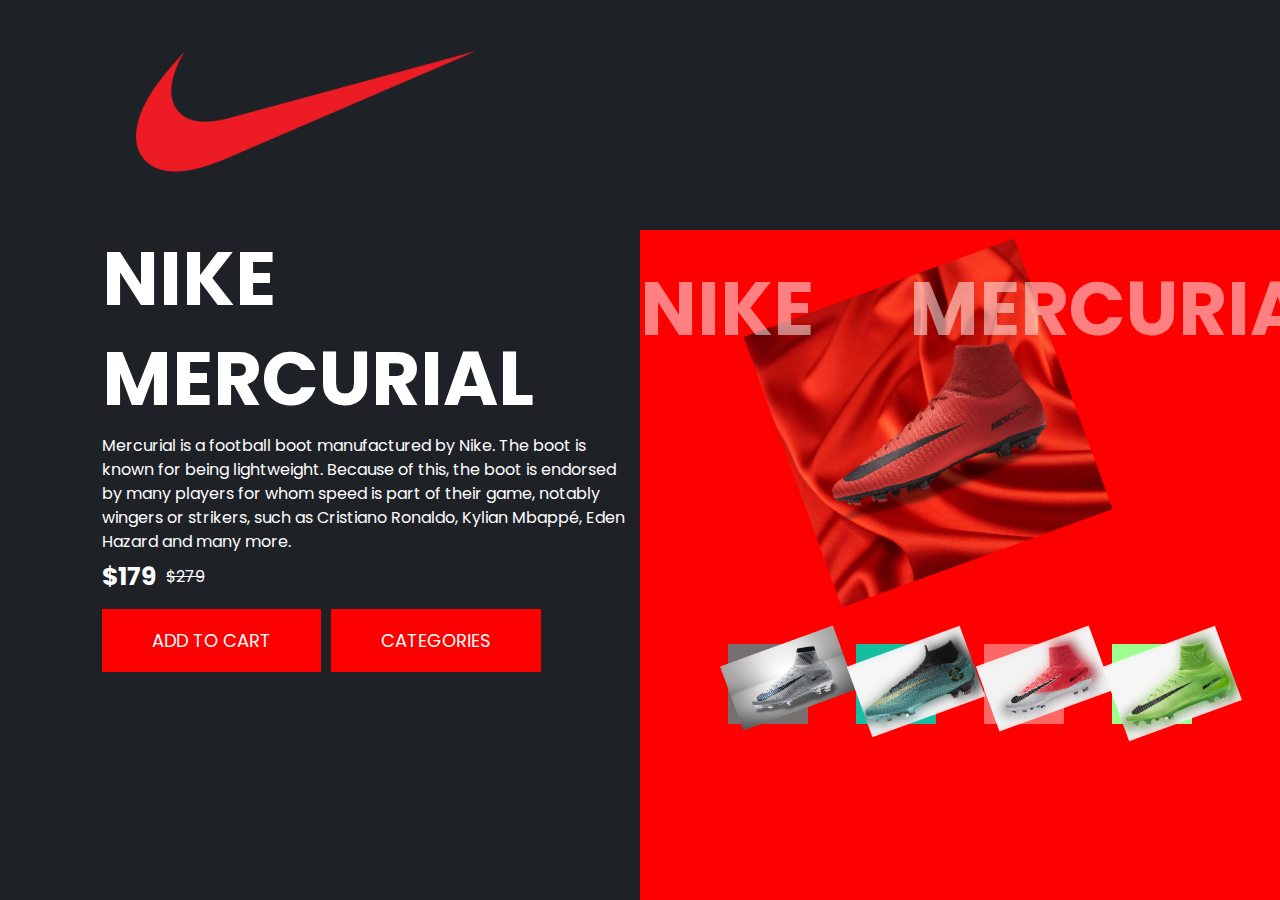
<file: index.html>
<!DOCTYPE html>
<html lang="en">

<head>
    <meta charset="UTF-8">
    <meta http-equiv="X-UA-Compatible" content="IE=edge">
    <meta name="viewport" content="width=device-width, initial-scale=1.0">
    <link rel="stylesheet" href="https://cdnjs.cloudflare.com/ajax/libs/font-awesome/6.1.1/css/all.min.css"
        integrity="sha512-KfkfwYDsLkIlwQp6LFnl8zNdLGxu9YAA1QvwINks4PhcElQSvqcyVLLD9aMhXd13uQjoXtEKNosOWaZqXgel0g=="
        crossorigin="anonymous" referrerpolicy="no-referrer" />
    <title>Shoe Website</title>
    <link rel="icon" type="image/png" href="/images/logo8.PNG"/>
    <link rel="stylesheet" href="style.css">
</head>

<body>
    <div class="container">
        <nav>
            <div class="logo">
                <img src="images/new-logo.png" alt="logo">
            </div>
            <div class="nav-links">
                <a href="#">
                    <i class="fas fa-search"></i>
                </a>
                <a href="#">
                    <i class="fas fa-shopping-bag"></i>
                </a>
                <a href="#">
                    <i class="fas fa-bars"></i>
                </a>
            </div>
        </nav>
        <div class="row">
            <div class="col-1">
                <h1>NIKE MERCURIAL</h1>
                <p>Mercurial is a football boot manufactured by Nike. The boot is known for being lightweight. Because
                    of this, the boot is endorsed by many players for whom speed is part of their game, notably wingers
                    or strikers, such as Cristiano Ronaldo, Kylian Mbappé, Eden Hazard and many more.</p>
                <div class="price">
                    <h2>$179</h2>
                    <s>$279</s>
                </div>
                <div class="buttons">
                    <button type="button">ADD TO CART</button>
                    <button type="button">CATEGORIES</button>
                </div>
            </div>
            <div class="col-2">
                <div class="feature-img">
                    <img src="images/nike-feature.png">
                </div>
                <div class="small-img-row">
                    <div class="small-img">
                        <img src="images/nike-10.png">
                    </div>
                    <div class="small-img">
                        <img src="images/nike-33-new.png">
                    </div>
                    <div class="small-img">
                        <img src="images/nike-7-new.png">
                    </div>
                    <div class="small-img">
                        <img src="images/nike-2-new.png">
                    </div>
                </div>
                <h2>NIKE</h2>
                <h3>MERCURIAL</h3>
           </div>
        </div>
    </div>
</body>

</html>
</file>
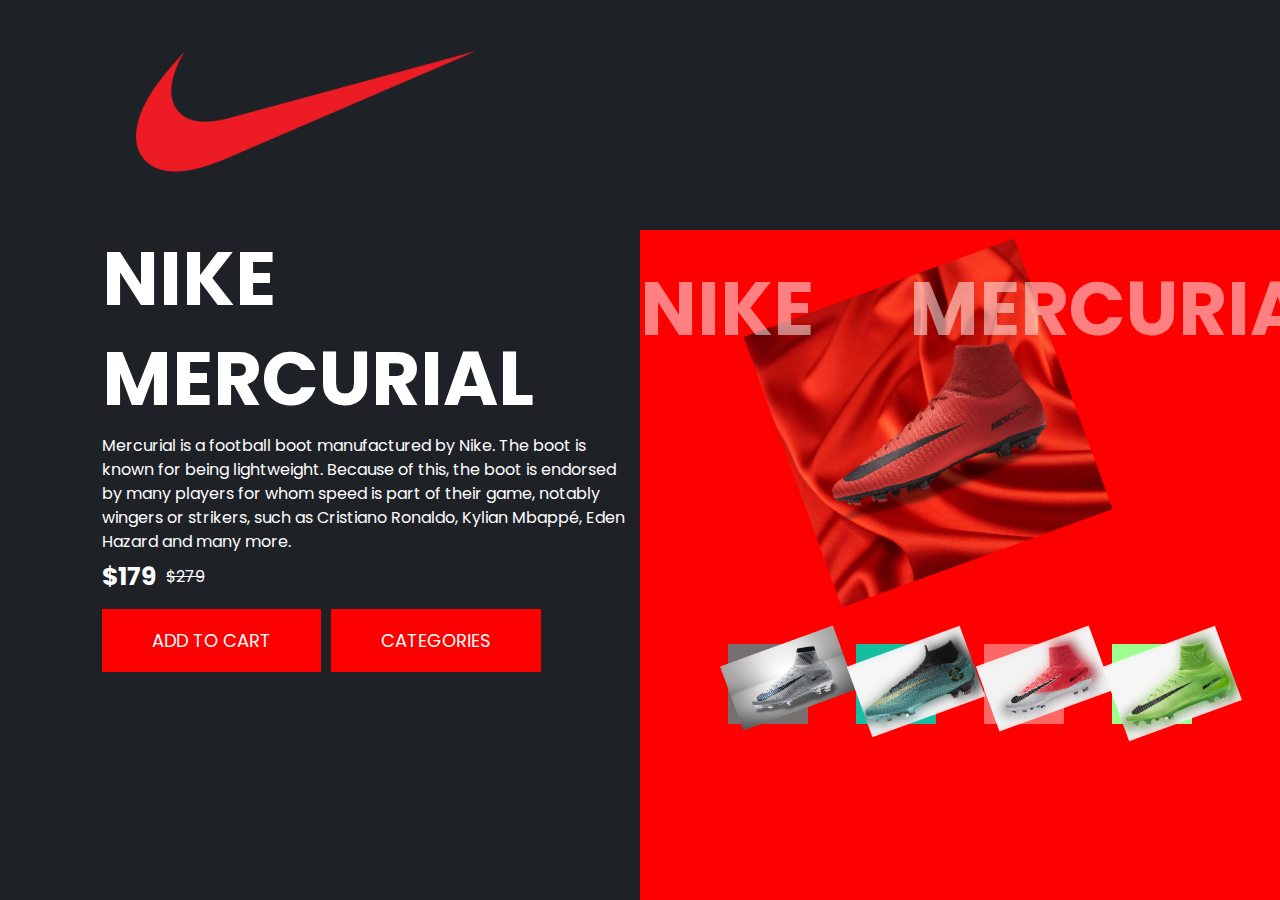
<file: Nike Mercurial-website/index.html>
<!DOCTYPE html>
<html lang="en">

<head>
    <meta charset="UTF-8">
    <meta http-equiv="X-UA-Compatible" content="IE=edge">
    <meta name="viewport" content="width=device-width, initial-scale=1.0">
    <link rel="stylesheet" href="https://cdnjs.cloudflare.com/ajax/libs/font-awesome/6.1.1/css/all.min.css"
        integrity="sha512-KfkfwYDsLkIlwQp6LFnl8zNdLGxu9YAA1QvwINks4PhcElQSvqcyVLLD9aMhXd13uQjoXtEKNosOWaZqXgel0g=="
        crossorigin="anonymous" referrerpolicy="no-referrer" />
    <title>Shoe Website</title>
    <link rel="stylesheet" href="style.css">
</head>

<body>
    <div class="container">
        <nav>
            <div class="logo">
                <img src="images/new-logo.png" alt="logo">
            </div>
            <div class="nav-links">
                <a href="#">
                    <i class="fas fa-search"></i>
                </a>
                <a href="#">
                    <i class="fas fa-shopping-bag"></i>
                </a>
                <a href="#">
                    <i class="fas fa-bars"></i>
                </a>
            </div>
        </nav>
        <div class="row">
            <div class="col-1">
                <h1>NIKE MERCURIAL</h1>
                <p>Mercurial is a football boot manufactured by Nike. The boot is known for being lightweight. Because
                    of this, the boot is endorsed by many players for whom speed is part of their game, notably wingers
                    or strikers, such as Cristiano Ronaldo, Kylian Mbappé, Eden Hazard and many more.</p>
                <div class="price">
                    <h2>$179</h2>
                    <s>$279</s>
                </div>
                <div class="buttons">
                    <button type="button">ADD TO CART</button>
                    <a href="/">CATEGORIES</a>
                </div>
            </div>
            <div class="col-2">
                <div class="feature-img">
                    <img src="images/nike-feature.png">
                </div>
                <div class="small-img-row">
                    <div class="small-img">
                        <img src="images/nike-10.png">
                    </div>
                    <div class="small-img">
                        <img src="images/nike-33-new.png">
                    </div>
                    <div class="small-img">
                        <img src="images/nike-7-new.png">
                    </div>
                    <div class="small-img">
                        <img src="images/nike-2-new.png">
                    </div>
                </div>
                <h2>NIKE</h2>
                <h3>MERCURIAL</h3>
            </div>
        </div>
    </div>
</body>

</html>
</file>
<file: style.css>
@import url("https://fonts.googleapis.com/css2?family=Poppins:wght@300;400;500;600;700&display=swap");
* {
  margin: 0;
  padding: 0;
  font-family: "Poppins", sans-serif;
  box-sizing: border-box;
}

.container {
  width: 100%;
  height: 100vh;
  background-color: #1e2227;
  color: #fff;
}

nav {
  display: flex;
  align-items: center;
  justify-content: space-between;
  padding: 0px 8%;
  position: fixed;
  top: 25;
  width: 100%;
  background-color: #1e2227;
  z-index: 1;
}

.logo {
  width: 50px;
  cursor: pointer;
}

nav .nav-links {
  display: flex;
  column-gap: 10px;
}

nav .nav-links a {
  text-decoration: none;
  color: #fff;
  font-size: 26px;
}

.row {
  height: 100%;
  width: 100%;
  display: flex;
}

.col-1,
.col-2 {
  flex-basis: 50%;
  height: 100%;
  display: flex;
  justify-content: center;
  flex-direction: column;
}

.col-2 {
  background-color: red;
  padding-top: 8%;
  position: relative;
}

.col-1 {
  padding-left: 8%;
}

.col-1 h1 {
  font-size: 75px;
  line-height: 100px;
  margin-bottom: 5px;
}

.col-1 p {
  padding-right: 10px;
  line-height: 1.5;
}

.col-1 .price {
  display: flex;
  align-items: flex-end;
  column-gap: 10px;
  margin-top: 10px;
}

.col-1 .price h2 {
  font-size: 25px;
  line-height: 60px;
  margin-bottom: 500;
  line-height: 1;
}

.col-1 .buttons {
  display: flex;
  column-gap: 10px;
  flex-wrap: wrap;
}

.col-1 button,
.col-1 a {
  display: inline-block;
  width: fit-content;
  padding: 18px 50px;
  background: red;
  border: none;
  color: #fff;
  font-size: 18px;
  margin-top: 20px;
  text-decoration: none;
  cursor: pointer;
  transition: transform 0.5s;
}

.col-1 button:hover,
.col-1 a:hover {
  background: #aa0505;
  transform: translateY(-5px);
}

.feature-img {
  width: 90%;
  text-align: center;
}

.feature-img img {
  width: 50%;
  transform: rotate(-20deg);
  transition: transform 0.5s;
}

.feature-img img:hover {
  transform: translate(-20px, 10px) rotate(0deg);
}

.small-img-row {
  display: flex;
  width: 80%;
  margin: 70px auto 0;
  align-items: center;
  justify-content: space-around;
}

.small-img {
  width: 80px;
  height: 80px;
  background-color: rgb(17, 121, 1);
}

.small-img img {
  width: 120px;
  transform: rotate(-20deg);
  transition: transform 0.5s;
}

.small-img img:hover {
  transform: translate(-20px, 10px) rotate(0deg);
}

.small-img:nth-child(1) {
  background: #776f6f;
}

.small-img:nth-child(2) {
  background: #15bda1;
}

.small-img:nth-child(3) {
  background: #ff6767;
}

.small-img:nth-child(4) {
  background: #9dff90;
}

.col-2 h2 {
  position: absolute;
  left: 0%;
  top: 28%;
  font-size: 75px;
  opacity: 0.5;
}

.col-2 h3 {
  position: absolute;
  left: 42%;
  top: 28%;
  font-size: 75px;
  opacity: 0.5;
}
</file>
<file: Nike Mercurial-website/style.css>
@import url("https://fonts.googleapis.com/css2?family=Poppins:wght@300;400;500;600;700&display=swap");
* {
  margin: 0;
  padding: 0;
  font-family: "Poppins", sans-serif;
  box-sizing: border-box;
}

.container {
  width: 100%;
  height: 100vh;
  background-color: #1e2227;
  color: #fff;
}

nav {
  display: flex;
  align-items: center;
  justify-content: space-between;
  padding: 0px 8%;
  position: fixed;
  top: 25;
  width: 100%;
  background-color: #1e2227;
  z-index: 1;
}

.logo {
  width: 50px;
  cursor: pointer;
}

nav .nav-links {
  display: flex;
  column-gap: 10px;
}

nav .nav-links a {
  text-decoration: none;
  color: #fff;
  font-size: 26px;
}

.row {
  height: 100%;
  width: 100%;
  display: flex;
}

.col-1,
.col-2 {
  flex-basis: 50%;
  height: 100%;
  display: flex;
  justify-content: center;
  flex-direction: column;
}

.col-2 {
  background-color: red;
  padding-top: 8%;
  position: relative;
}

.col-1 {
  padding-left: 8%;
}

.col-1 h1 {
  font-size: 75px;
  line-height: 100px;
  margin-bottom: 5px;
}

.col-1 p {
  padding-right: 10px;
  line-height: 1.5;
}

.col-1 .price {
  display: flex;
  align-items: flex-end;
  column-gap: 10px;
  margin-top: 10px;
}

.col-1 .price h2 {
  font-size: 25px;
  line-height: 60px;
  margin-bottom: 500;
  line-height: 1;
}

.col-1 .buttons {
  display: flex;
  column-gap: 10px;
  flex-wrap: wrap;
}

.col-1 button,
.col-1 a {
  display: inline-block;
  width: fit-content;
  padding: 18px 50px;
  background: red;
  border: none;
  color: #fff;
  font-size: 18px;
  margin-top: 20px;
  text-decoration: none;
  cursor: pointer;
  transition: transform 0.5s;
}

.col-1 button:hover,
.col-1 a:hover {
  background: #aa0505;
  transform: translateY(-5px);
}

.feature-img {
  width: 90%;
  text-align: center;
}

.feature-img img {
  width: 50%;
  transform: rotate(-20deg);
  transition: transform 0.5s;
}

.feature-img img:hover {
  transform: translate(-20px, 10px) rotate(0deg);
}

.small-img-row {
  display: flex;
  width: 80%;
  margin: 70px auto 0;
  align-items: center;
  justify-content: space-around;
}

.small-img {
  width: 80px;
  height: 80px;
  background-color: rgb(17, 121, 1);
}

.small-img img {
  width: 120px;
  transform: rotate(-20deg);
  transition: transform 0.5s;
}

.small-img img:hover {
  transform: translate(-20px, 10px) rotate(0deg);
}

.small-img:nth-child(1) {
  background: #776f6f;
}

.small-img:nth-child(2) {
  background: #15bda1;
}

.small-img:nth-child(3) {
  background: #ff6767;
}

.small-img:nth-child(4) {
  background: #9dff90;
}

.col-2 h2 {
  position: absolute;
  left: 0%;
  top: 28%;
  font-size: 75px;
  opacity: 0.5;
}

.col-2 h3 {
  position: absolute;
  left: 42%;
  top: 28%;
  font-size: 75px;
  opacity: 0.5;
}
</file>
